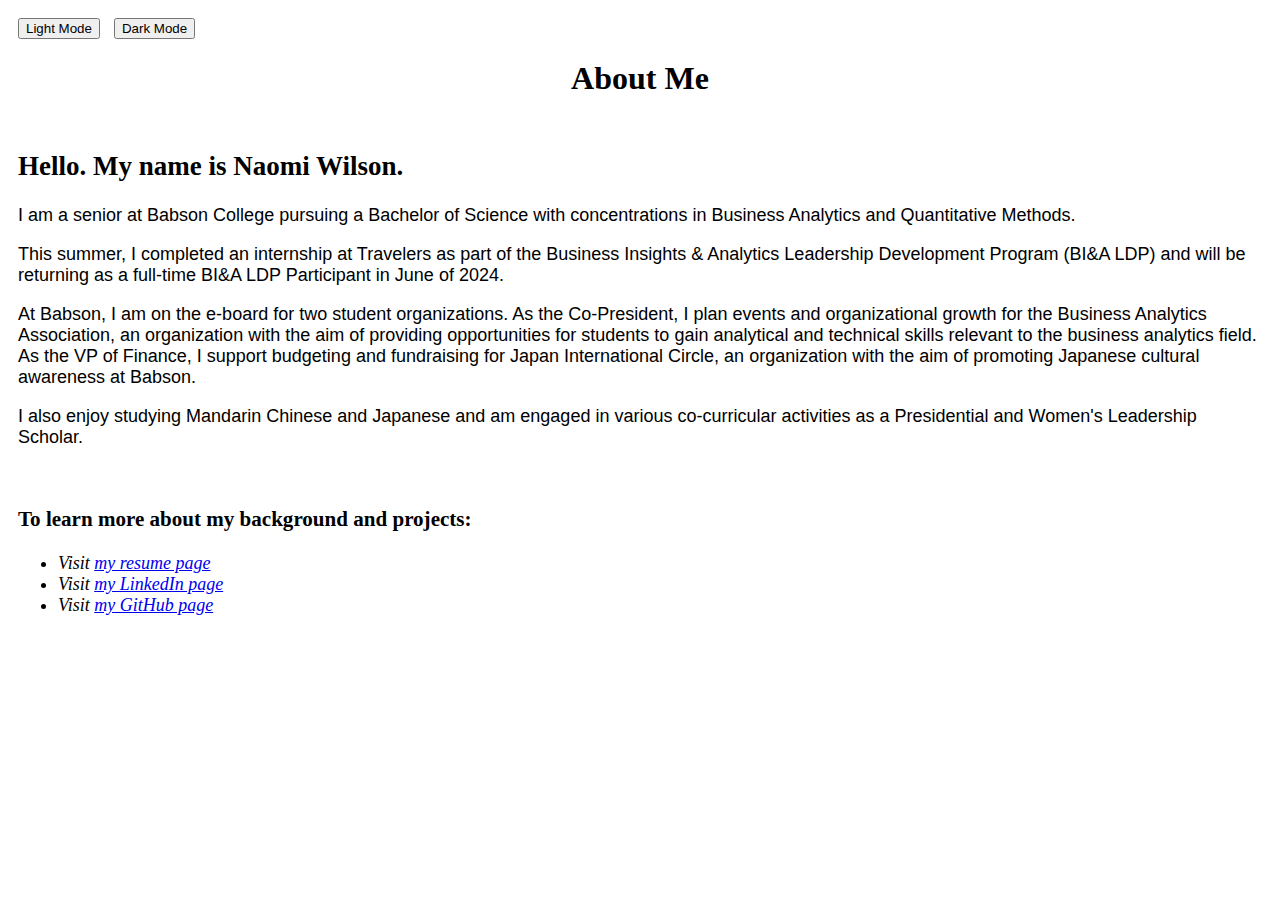
<file: index.html>
<!DOCTYPE html>
<html lang="en">
  <head>
    <meta charset="UTF-8" />
    <meta name="viewport" content="width=device-width, initial-scale=1.0" />
    <title>About Me</title>
    <link
      href="https://cdn.jsdelivr.net/npm/bootstrap@5.3.2/dist/css/bootstrap.min.css"
      rel="stylesheet"
      integrity="sha384-T3c6CoIi6uLrA9TneNEoa7RxnatzjcDSCmG1MXxSR1GAsXEV/Dwwykc2MPK8M2HN"
      crossorigin="anonymous"
    />
    <script
      src="https://cdn.jsdelivr.net/npm/bootstrap@5.3.2/dist/js/bootstrap.bundle.min.js"
      integrity="sha384-C6RzsynM9kWDrMNeT87bh95OGNyZPhcTNXj1NW7RuBCsyN/o0jlpcV8Qyq46cDfL"
      crossorigin="anonymous"
    ></script>
    <link href="styles.css" rel="stylesheet" />
  </head>
  <body>
    <button id="light-mode-btn" type="button" class="btn btn-light">
      Light Mode
    </button>
    <button id="dark-mode-btn" type="button" class="btn btn-dark">
      Dark Mode
    </button>
    <header>
      <h1>About Me</h1>
    </header>
    <main>
      <div>
        <h2>Hello. My name is Naomi Wilson.</h2>
        <p>
          I am a senior at Babson College pursuing a Bachelor of Science with
          concentrations in Business Analytics and Quantitative Methods.
        </p>
        <p>
          This summer, I completed an internship at Travelers as part of the
          Business Insights & Analytics Leadership Development Program (BI&A
          LDP) and will be returning as a full-time BI&A LDP Participant in June
          of 2024.
        </p>
        <p>
          At Babson, I am on the e-board for two student organizations. As the
          Co-President, I plan events and organizational growth for the Business
          Analytics Association, an organization with the aim of providing
          opportunities for students to gain analytical and technical skills
          relevant to the business analytics field. As the VP of Finance, I
          support budgeting and fundraising for Japan International Circle, an
          organization with the aim of promoting Japanese cultural awareness at
          Babson.
        </p>
        <p>
          I also enjoy studying Mandarin Chinese and Japanese and am engaged in
          various co-curricular activities as a Presidential and Women's
          Leadership Scholar.
        </p>
      </div>
      <div>
        <h3>To learn more about my background and projects:</h3>
        <ul class="italics">
          <li>
            Visit
            <a href="https://naomikwilson.github.io/resume" target="_blank"
              >my resume page</a
            >
          </li>
          <li>
            Visit
            <a
              href="https://www.linkedin.com/in/naomiwilson2024/"
              target="_blank"
              >my LinkedIn page</a
            >
          </li>
          <li>
            Visit
            <a href="https://github.com/naomikwilson" target="_blank"
              >my GitHub page</a
            >
          </li>
        </ul>
      </div>
    </main>
    <script src="light-dark-bg.js"></script>
  </body>
</html>
</file>
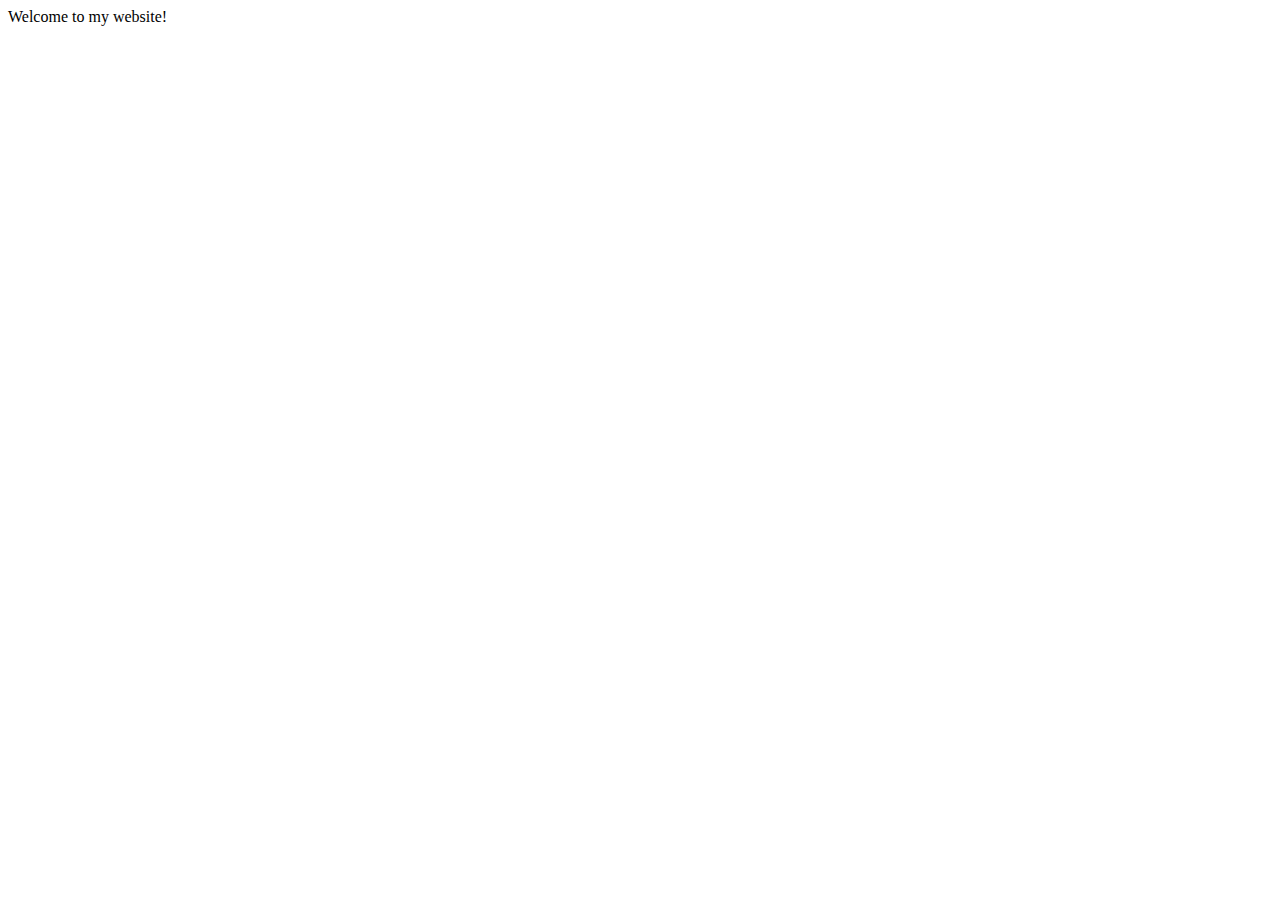
<file: hello.html>
<!DOCTYPE html>
<html lang="en">
<head>
    <meta charset="UTF-8">
    <meta name="viewport" content="width=device-width, initial-scale=1.0">
    <title>Welcome</title>
</head>
<body>
    Welcome to my website!
</body>
</html>
</file>
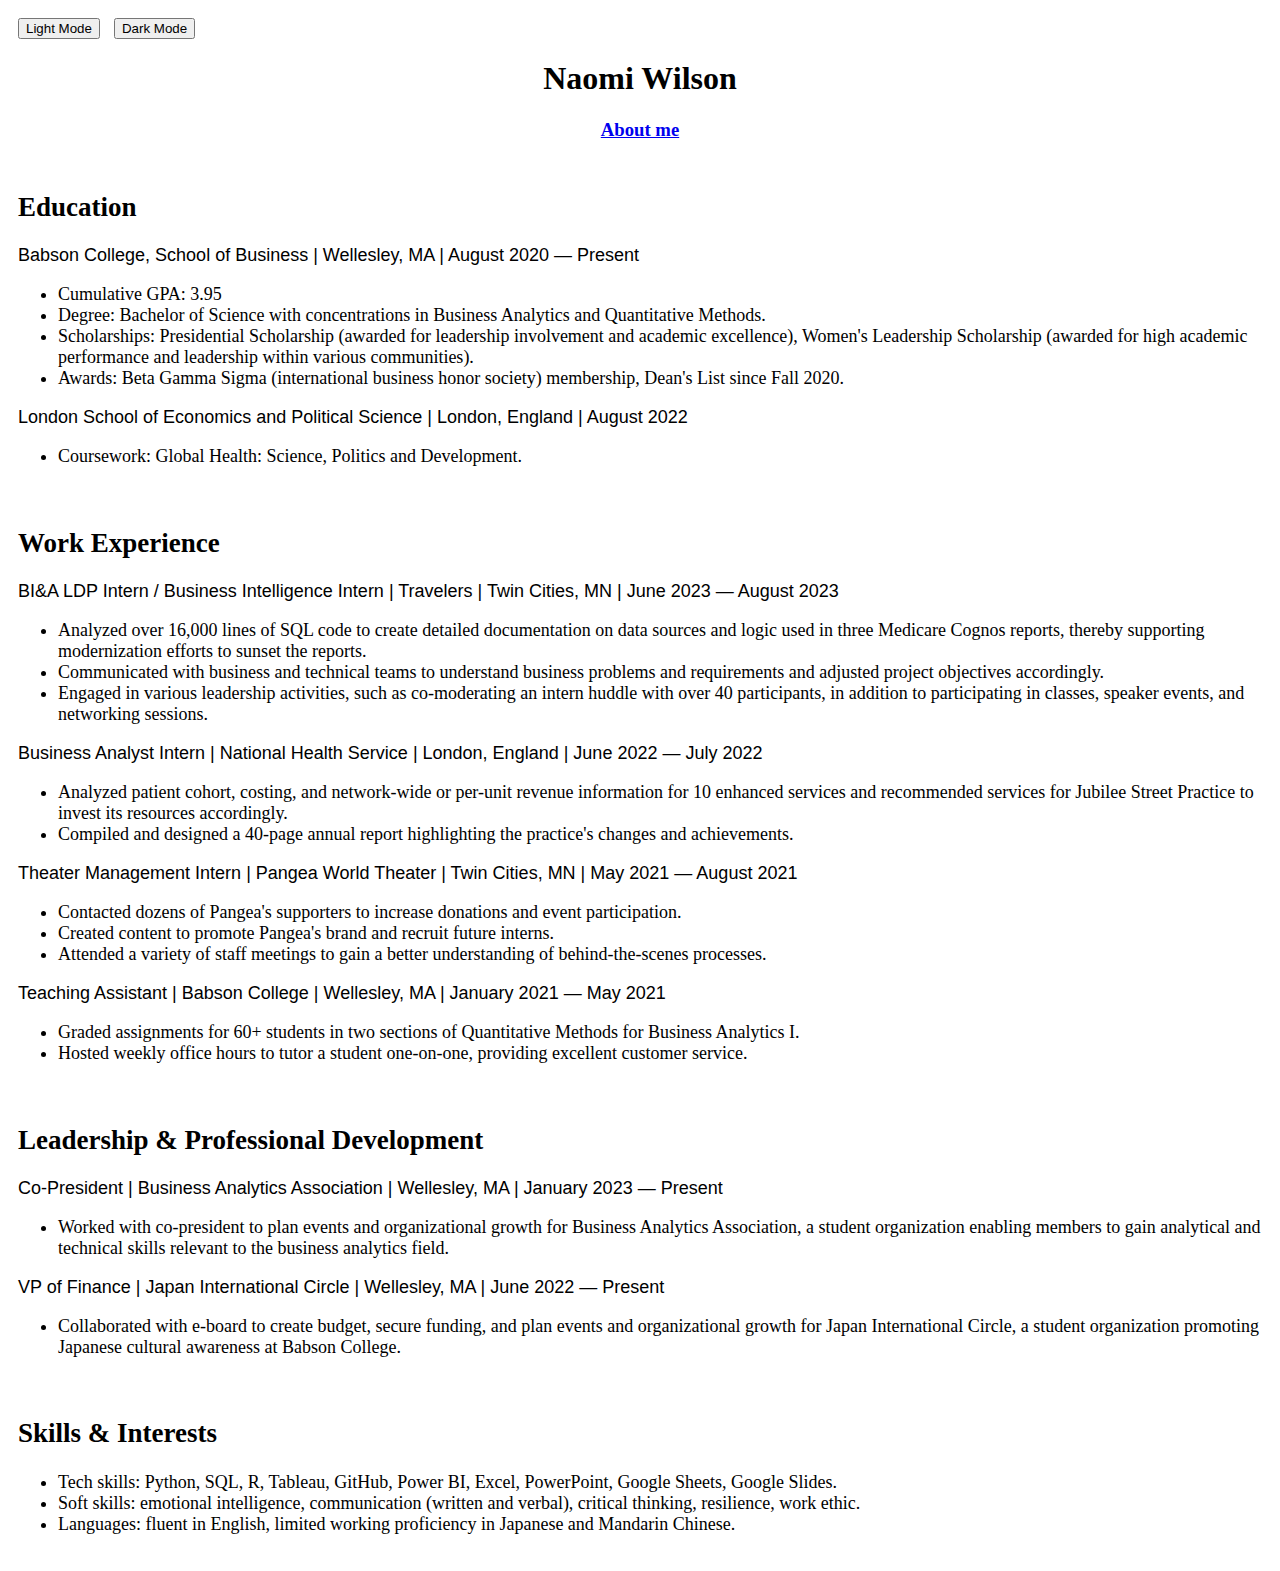
<file: resume.html>
<!DOCTYPE html>
<html lang="en">
  <head>
    <meta charset="UTF-8" />
    <meta name="viewport" content="width=device-width, initial-scale=1.0" />
    <title>My Resume</title>
    <link
      href="https://cdn.jsdelivr.net/npm/bootstrap@5.3.2/dist/css/bootstrap.min.css"
      rel="stylesheet"
      integrity="sha384-T3c6CoIi6uLrA9TneNEoa7RxnatzjcDSCmG1MXxSR1GAsXEV/Dwwykc2MPK8M2HN"
      crossorigin="anonymous"
    />
    <script
      src="https://cdn.jsdelivr.net/npm/bootstrap@5.3.2/dist/js/bootstrap.bundle.min.js"
      integrity="sha384-C6RzsynM9kWDrMNeT87bh95OGNyZPhcTNXj1NW7RuBCsyN/o0jlpcV8Qyq46cDfL"
      crossorigin="anonymous"
    ></script>
    <link href="styles.css" rel="stylesheet" />
  </head>
  <body>
    <button id="light-mode-btn" type="button" class="btn btn-light">
      Light Mode
    </button>
    <button id="dark-mode-btn" type="button" class="btn btn-dark">
      Dark Mode
    </button>
    <header>
      <h1>Naomi Wilson</h1>
      <h3>
        <a href="https://naomikwilson.github.io/index" target="_blank"
          >About me</a
        >
      </h3>
    </header>
    <main>
      <div>
        <h2>Education</h2>
        <p>
          Babson College, School of Business | Wellesley, MA | August 2020 —
          Present
        </p>
        <ul>
          <li>Cumulative GPA: 3.95</li>
          <li>
            Degree: Bachelor of Science with concentrations in Business
            Analytics and Quantitative Methods.
          </li>
          <li>
            Scholarships: Presidential Scholarship (awarded for leadership
            involvement and academic excellence), Women's Leadership Scholarship
            (awarded for high academic performance and leadership within various
            communities).
          </li>
          <li>
            Awards: Beta Gamma Sigma (international business honor society)
            membership, Dean's List since Fall 2020.
          </li>
        </ul>
        <p>
          London School of Economics and Political Science | London, England |
          August 2022
        </p>
        <ul>
          <li>Coursework: Global Health: Science, Politics and Development.</li>
        </ul>
      </div>
      <div>
        <h2>Work Experience</h2>
        <p>
          BI&A LDP Intern / Business Intelligence Intern | Travelers | Twin
          Cities, MN | June 2023 — August 2023
        </p>
        <ul>
          <li>
            Analyzed over 16,000 lines of SQL code to create detailed
            documentation on data sources and logic used in three Medicare
            Cognos reports, thereby supporting modernization efforts to sunset
            the reports.
          </li>
          <li>
            Communicated with business and technical teams to understand
            business problems and requirements and adjusted project objectives
            accordingly.
          </li>
          <li>
            Engaged in various leadership activities, such as co-moderating an
            intern huddle with over 40 participants, in addition to
            participating in classes, speaker events, and networking sessions.
          </li>
        </ul>
        <p>
          Business Analyst Intern | National Health Service | London, England |
          June 2022 — July 2022
        </p>
        <ul>
          <li>
            Analyzed patient cohort, costing, and network-wide or per-unit
            revenue information for 10 enhanced services and recommended
            services for Jubilee Street Practice to invest its resources
            accordingly.
          </li>
          <li>
            Compiled and designed a 40-page annual report highlighting the
            practice's changes and achievements.
          </li>
        </ul>
        <p>
          Theater Management Intern | Pangea World Theater | Twin Cities, MN |
          May 2021 — August 2021
        </p>
        <ul>
          <li>
            Contacted dozens of Pangea's supporters to increase donations and
            event participation.
          </li>
          <li>
            Created content to promote Pangea's brand and recruit future
            interns.
          </li>
          <li>
            Attended a variety of staff meetings to gain a better understanding
            of behind-the-scenes processes.
          </li>
        </ul>
        <p>
          Teaching Assistant | Babson College | Wellesley, MA | January 2021 —
          May 2021
        </p>
        <ul>
          <li>
            Graded assignments for 60+ students in two sections of Quantitative
            Methods for Business Analytics I.
          </li>
          <li>
            Hosted weekly office hours to tutor a student one-on-one, providing
            excellent customer service.
          </li>
        </ul>
      </div>
      <div>
        <h2>Leadership & Professional Development</h2>
        <p>
          Co-President | Business Analytics Association | Wellesley, MA |
          January 2023 — Present
        </p>
        <ul>
          <li>
            Worked with co-president to plan events and organizational growth
            for Business Analytics Association, a student organization enabling
            members to gain analytical and technical skills relevant to the
            business analytics field.
          </li>
        </ul>
        <p>
          VP of Finance | Japan International Circle | Wellesley, MA | June 2022
          — Present
        </p>
        <ul>
          <li>
            Collaborated with e-board to create budget, secure funding, and plan
            events and organizational growth for Japan International Circle, a
            student organization promoting Japanese cultural awareness at Babson
            College.
          </li>
        </ul>
      </div>
      <div>
        <h2>Skills & Interests</h2>
        <ul>
          <li>
            Tech skills: Python, SQL, R, Tableau, GitHub, Power BI, Excel,
            PowerPoint, Google Sheets, Google Slides.
          </li>
          <li>
            Soft skills: emotional intelligence, communication (written and
            verbal), critical thinking, resilience, work ethic.
          </li>
          <li>
            Languages: fluent in English, limited working proficiency in
            Japanese and Mandarin Chinese.
          </li>
        </ul>
      </div>
    </main>
    <script src="light-dark-bg.js"></script>
  </body>
</html>
</file>
<file: styles.css>
button {
  margin-top: 10px;
  margin-left: 10px;
}
header {
  text-align: center;
}
div {
  font-size: large;
  padding: 10px;
}
p {
  font-family: Arial, Helvetica, sans-serif;
}
.italics {
  font-style: italic;
}
</file>
